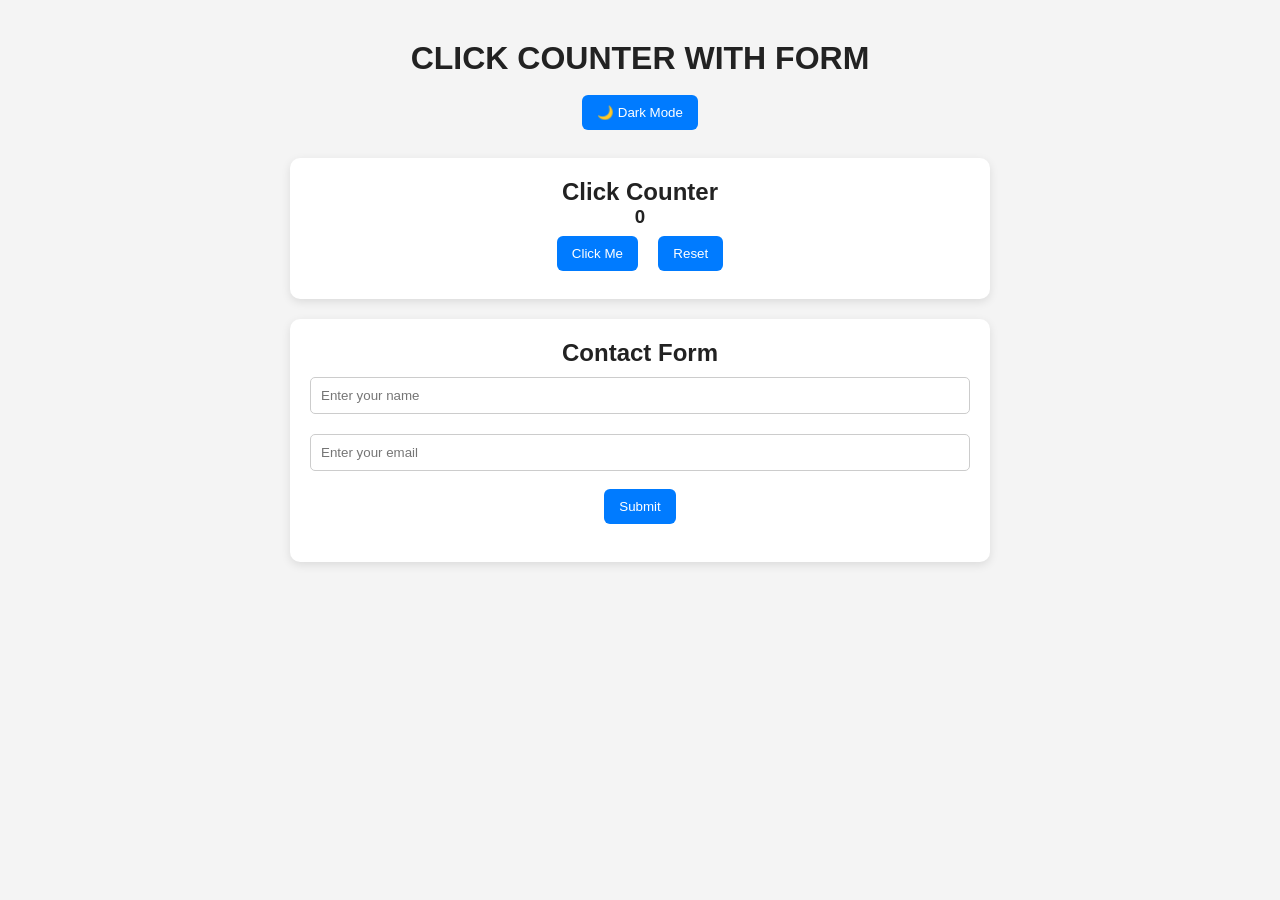
<file: Day4/index.html>
<!DOCTYPE html>
<html lang="en">
<head>
    <meta charset="UTF-8">
    <meta name="viewport" content="width=device-width, initial-scale=1.0">
    <title>Interactive Landing Page</title>
    <link rel="stylesheet" href="style2.css">
</head>
<body>

    <div class="container">
        <h1>CLICK COUNTER WITH FORM</h1>
        

        <!-- Dark Mode Toggle -->
        <button id="themeBtn">🌙 Dark Mode</button>

        <!-- Click Counter -->
        <div class="card">
            <h2>Click Counter</h2>
            <h3 id="count">0</h3>

            <button id="increaseBtn">Click Me</button>
            <button id="resetBtn">Reset</button>
        </div>

        <!-- Form Validation -->
        <div class="card">
            <h2>Contact Form</h2>

            <form id="contactForm">
                <input
                    type="text"
                    id="name"
                    placeholder="Enter your name"
                >

                <input
                    type="email"
                    id="email"
                    placeholder="Enter your email"
                >

                <button type="submit">Submit</button>
            </form>

            <p id="message"></p>
        </div>
    </div>

    <script src="script.js"></script>
</body>
</html>
</file>
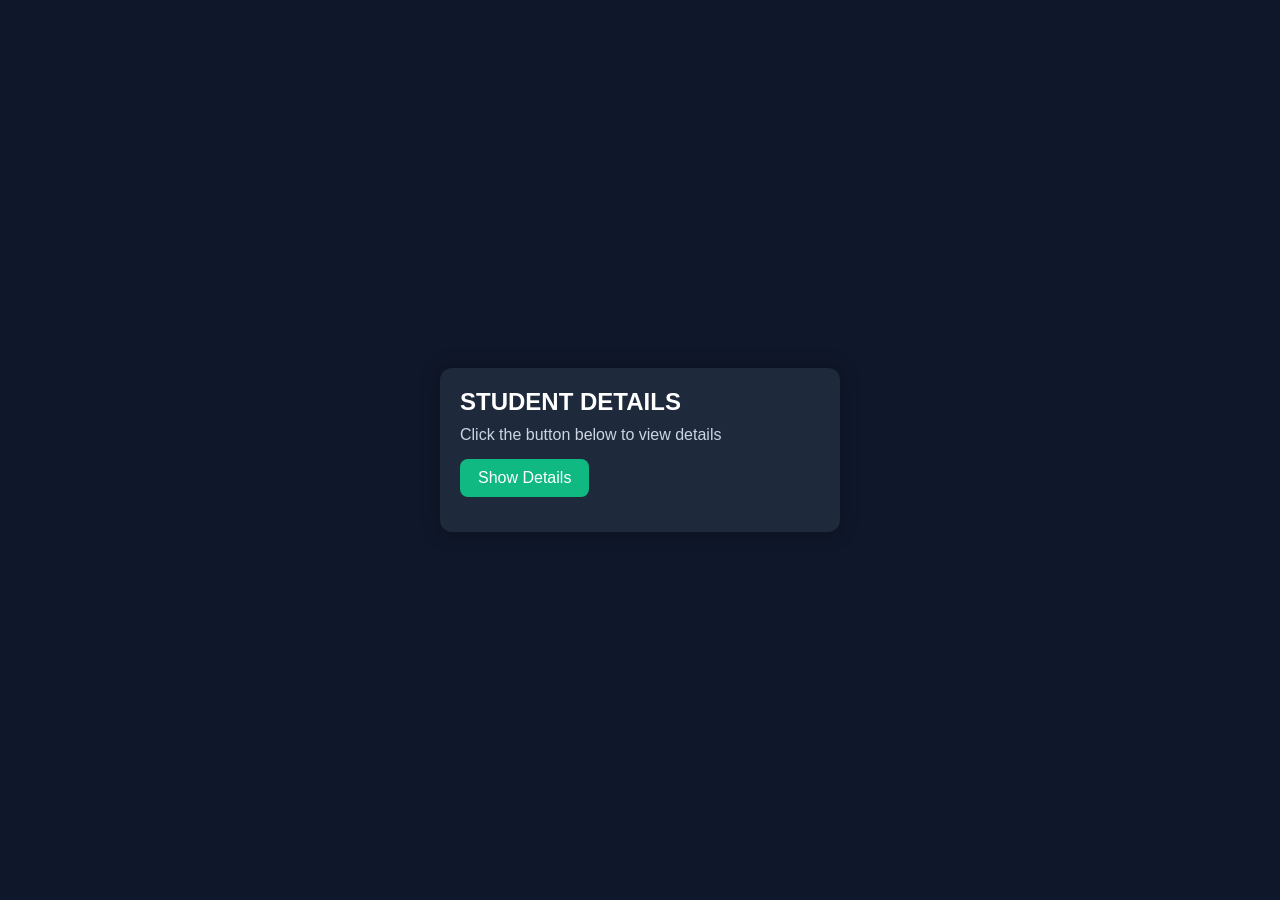
<file: Day5/index.html>
<!DOCTYPE html>
<html lang="en">
<head>
<meta charset="UTF-8">
<meta name="viewport" content="width=device-width, initial-scale=1.0">
<title>Mission & Code Challenge</title>

<style>
    *{
        margin:0;
        padding:0;
        box-sizing:border-box;
        font-family: Arial, sans-serif;
    }

    body{
        background:#0f172a;
        display:flex;
        justify-content:center;
        align-items:center;
        height:100vh;
        color:white;
    }

    /* Fade In Animation */
    .card{
        width:400px;
        background:#1e293b;
        border-radius:12px;
        padding:20px;
        box-shadow:0 0 20px rgba(0,0,0,0.3);
        animation:fadeIn 1s ease-in-out;
    }

    @keyframes fadeIn{
        from{
            opacity:0;
            transform:translateY(20px);
        }
        to{
            opacity:1;
            transform:translateY(0);
        }
    }

    h2{
        margin-bottom:10px;
    }

    p{
        color:#cbd5e1;
        margin-bottom:15px;
    }

    .btn{
        padding:10px 18px;
        border:none;
        border-radius:8px;
        cursor:pointer;
        background:#10b981;
        color:white;
        font-size:16px;
        transition:all 0.3s ease;
    }

    /* Toggle Color */
    .btn.active{
        background:#ef4444;
    }

    /* Expand / Collapse Section */
    .details{
        max-height:0;
        overflow:hidden;
        transition:max-height 0.4s ease;
        margin-top:15px;
        background:#334155;
        border-radius:8px;
        padding:0 15px;
    }

    .details.show{
        max-height:200px;
        padding:15px;
    }

    .details ul{
        padding-left:18px;
    }

    .details li{
        margin:8px 0;
    }
</style>
</head>
<body>

<div class="card">
    <h2>STUDENT DETAILS</h2>
    <p>Click the button below to view details</p>

    <button class="btn" id="toggleBtn">
        Show Details
    </button>

    <div class="details" id="details">
        <ul>
            <li>NAME:PRATYUSH SHARMA</li>
            <li>BRANCH:BTECH</li>
            <li>SECTION:E</li>
            <li>CGPA:9.54</li>
        </ul>
    </div>
</div>

<script>
    const btn = document.getElementById("toggleBtn");
    const details = document.getElementById("details");

    btn.addEventListener("click", () => {
        details.classList.toggle("show");
        btn.classList.toggle("active");

        if(details.classList.contains("show")){
            btn.textContent = "Hide Details";
        } else {
            btn.textContent = "Show Details";
        }
    });
</script>

</body>
</html>
</file>
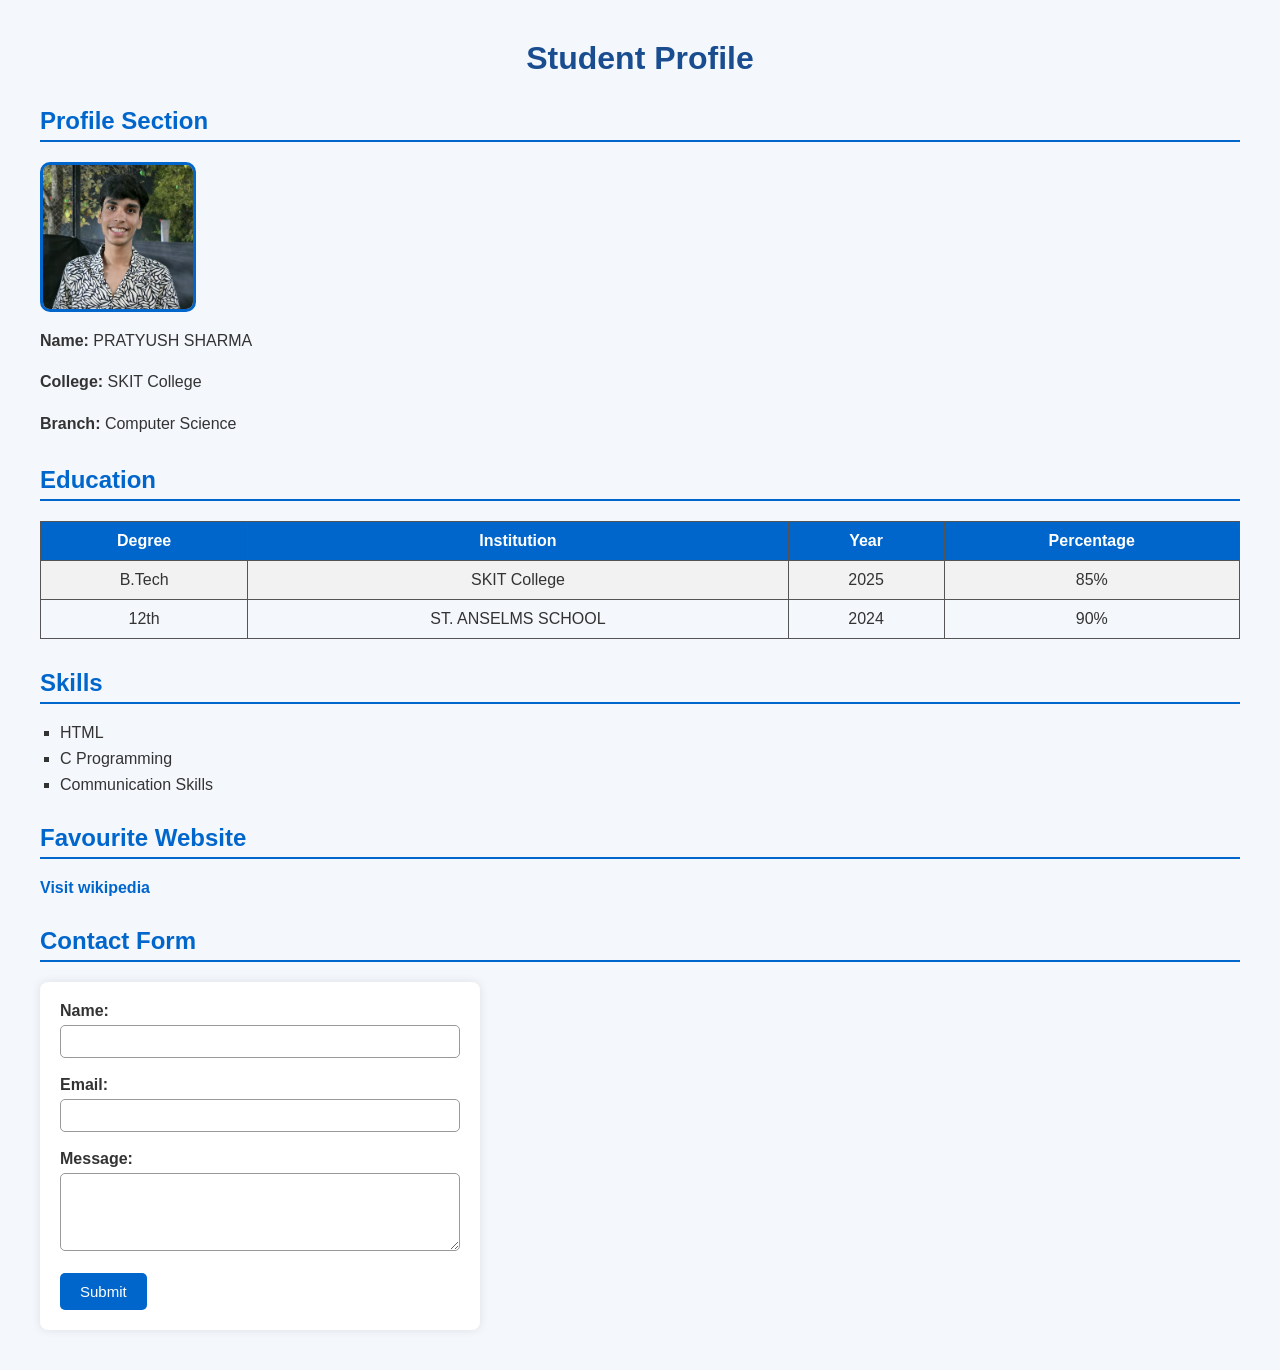
<file: Day1/day1.html>
<!DOCTYPE html>
<html>
<head>
    <title>Student Profile</title>
    <link rel="stylesheet" href="style.css">
</head>
<body>

    <h1>Student Profile</h1>

    <h2>Profile Section</h2>
    <img src="profile.jpeg" alt="Student Photo" width="150">
    <p><b>Name:</b> PRATYUSH SHARMA</p>
    <p><b>College:</b> SKIT College</p>
    <p><b>Branch:</b> Computer Science</p>

    <h2>Education</h2>
    <table border="1">
        <tr>
            <th>Degree</th>
            <th>Institution</th>
            <th>Year</th>
            <th>Percentage</th>
        </tr>
        <tr>
            <td>B.Tech</td>
            <td>SKIT College</td>
            <td>2025</td>
            <td>85%</td>
        </tr>
        <tr>
            <td>12th</td>
            <td>ST. ANSELMS SCHOOL</td>
            <td>2024</td>
            <td>90%</td>
        </tr>
    </table>

    <h2>Skills</h2>
    <ul>
        <li>HTML</li>
        <li>C Programming</li>
        <li>Communication Skills</li>
    </ul>

    <h2>Favourite Website</h2>
    <a href="https://www.wikipedia.org/" target="_blank">
        Visit wikipedia
    </a>

    <h2>Contact Form</h2>
    <form>
        <label>Name:</label><br>
        <input type="text"  name="name"><br><br>

        <label>Email:</label><br>
        <input type="email" name="email"><br><br>

        <label>Message:</label><br>
        <textarea rows="4" cols="30"></textarea><br><br>

        <input type="submit" value="Submit">
    </form>

</body>
</html>
</file>
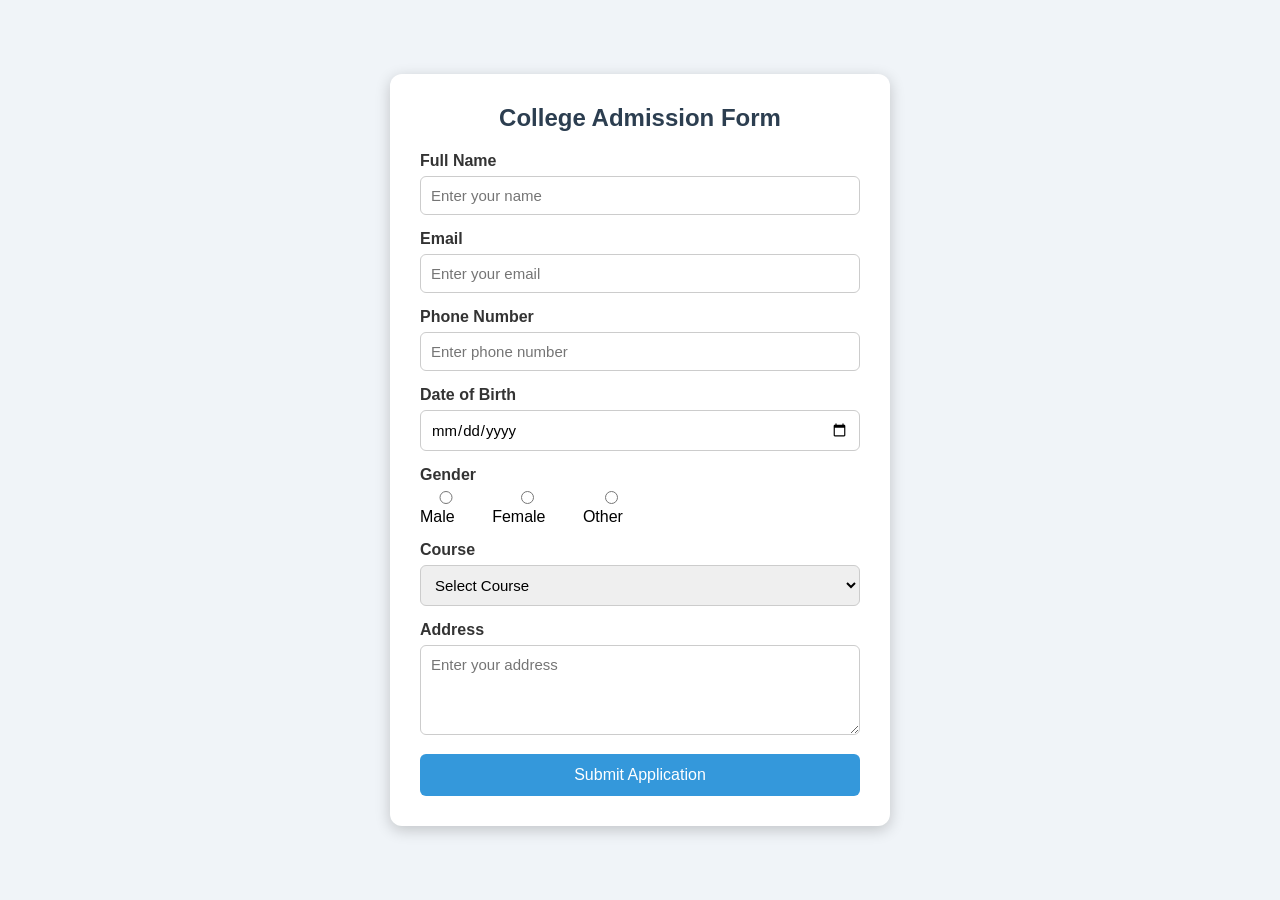
<file: Day2/collegeform.html>
<!DOCTYPE html>
<html lang="en">
<head>
<meta charset="UTF-8">
<meta name="viewport" content="width=device-width, initial-scale=1.0">
<title>College Admission Form</title>

<style>
    *{
        margin:0;
        padding:0;
        box-sizing:border-box;
        font-family: Arial, sans-serif;
    }

    body{
        background: #f0f4f8;
        display:flex;
        justify-content:center;
        align-items:center;
        min-height:100vh;
    }

    .container{
        width:500px;
        background:#fff;
        padding:30px;
        border-radius:12px;
        box-shadow:0 4px 15px rgba(0,0,0,0.2);
    }

    h2{
        text-align:center;
        color:#2c3e50;
        margin-bottom:20px;
    }

    .form-group{
        margin-bottom:15px;
    }

    label{
        display:block;
        margin-bottom:6px;
        font-weight:bold;
        color:#333;
    }

    input,
    select,
    textarea{
        width:100%;
        padding:10px;
        border:1px solid #ccc;
        border-radius:6px;
        font-size:15px;
    }

    input:focus,
    select:focus,
    textarea:focus{
        outline:none;
        border-color:#3498db;
    }

    .gender{
        display:flex;
        gap:20px;
        margin-top:5px;
    }

    .gender label{
        font-weight:normal;
    }

    button{
        width:100%;
        padding:12px;
        background:#3498db;
        color:white;
        border:none;
        border-radius:6px;
        font-size:16px;
        cursor:pointer;
        transition:0.3s;
    }

    button:hover{
        background:#217dbb;
    }
</style>
</head>
<body>

<div class="container">

    <h2>College Admission Form</h2>

    <form>

        <div class="form-group">
            <label>Full Name</label>
            <input type="text" placeholder="Enter your name" required>
        </div>

        <div class="form-group">
            <label>Email</label>
            <input type="email" placeholder="Enter your email" required>
        </div>

        <div class="form-group">
            <label>Phone Number</label>
            <input type="tel" placeholder="Enter phone number" required>
        </div>

        <div class="form-group">
            <label>Date of Birth</label>
            <input type="date" required>
        </div>

        <div class="form-group">
            <label>Gender</label>
            <div class="gender">
                <div>
                    <input type="radio" name="gender" required> Male
                </div>
                <div>
                    <input type="radio" name="gender"> Female
                </div>
                <div>
                    <input type="radio" name="gender"> Other
                </div>
            </div>
        </div>

        <div class="form-group">
            <label>Course</label>
            <select required>
                <option value="">Select Course</option>
                <option>BCA</option>
                <option>BBA</option>
                <option>B.Tech</option>
                <option>B.Sc</option>
                <option>BA</option>
            </select>
        </div>

        <div class="form-group">
            <label>Address</label>
            <textarea rows="4" placeholder="Enter your address"></textarea>
        </div>

        <button type="submit">Submit Application</button>

    </form>

</div>

</body>
</html>
</file>
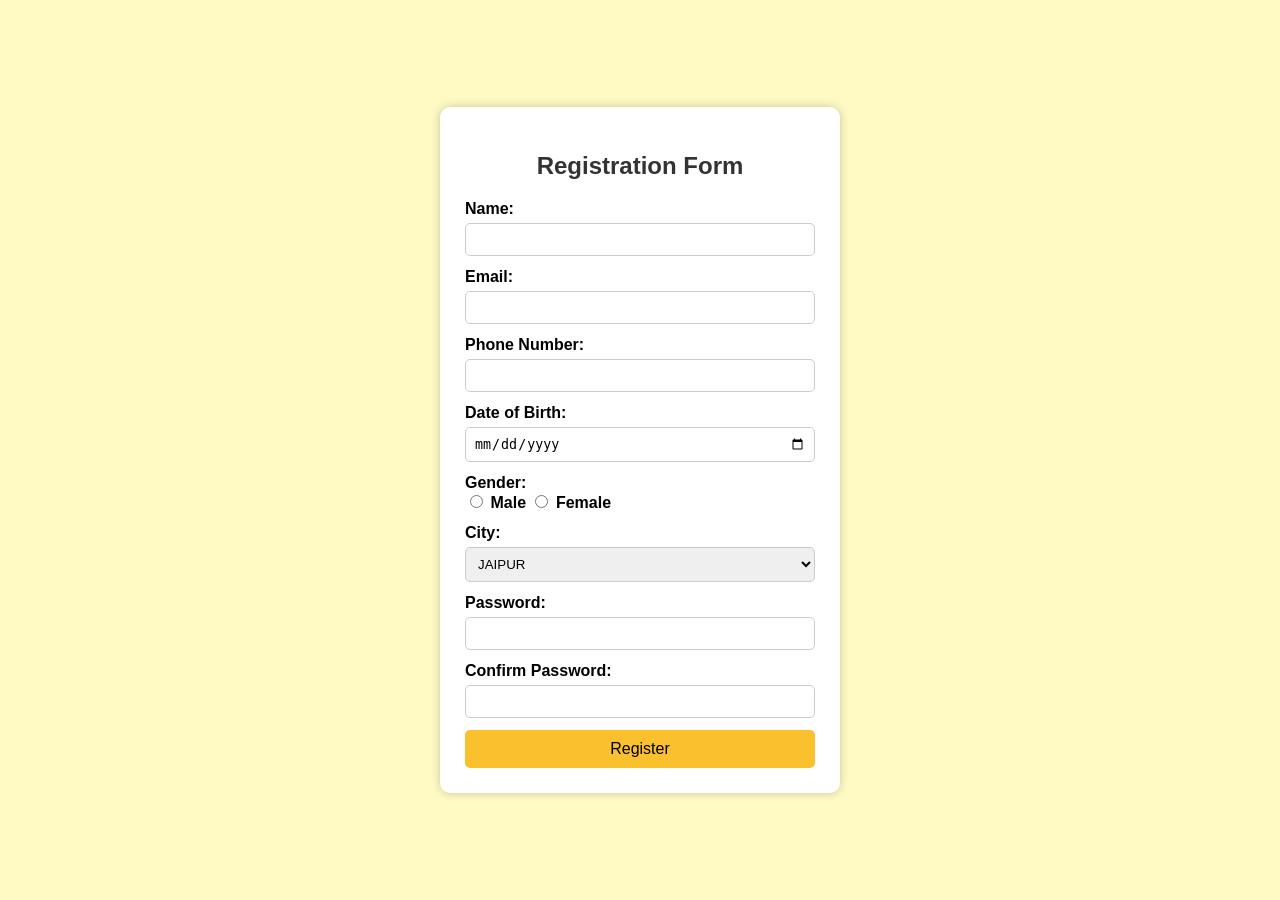
<file: Day2/collegeformcss.html>
<!DOCTYPE html>
<html>
<head>
    <title>Registration Form</title>

    <style>
        body {
            font-family: Arial, sans-serif;
            background-color: #fff9c4; /* Light Yellow */
            display: flex;
            justify-content: center;
            align-items: center;
            min-height: 100vh;
            margin: 0;
        }

        .container {
            background-color: white;
            padding: 25px;
            border-radius: 10px;
            box-shadow: 0 0 10px rgba(0,0,0,0.2);
            width: 350px;
        }

        h2 {
            text-align: center;
            color: #333;
        }

        label {
            font-weight: bold;
        }

        input[type="text"],
        input[type="email"],
        input[type="tel"],
        input[type="date"],
        input[type="password"],
        select {
            width: 100%;
            padding: 8px;
            margin-top: 5px;
            margin-bottom: 12px;
            border: 1px solid #ccc;
            border-radius: 5px;
            box-sizing: border-box;
        }

        input[type="submit"] {
            width: 100%;
            padding: 10px;
            background-color: #fbc02d;
            color: black;
            border: none;
            border-radius: 5px;
            cursor: pointer;
            font-size: 16px;
        }

        input[type="submit"]:hover {
            background-color: #f9a825;
        }

        .gender {
            margin-bottom: 12px;
        }
    </style>
</head>

<body>

<div class="container">
    <h2>Registration Form</h2>

    <form action="submit.php" method="post">

        <label for="name">Name:</label>
        <input type="text" id="name" name="name" required>

        <label for="email">Email:</label>
        <input type="email" id="email" name="email" required>

        <label for="phone">Phone Number:</label>
        <input type="tel" id="phone" name="phone" required>

        <label for="dob">Date of Birth:</label>
        <input type="date" id="dob" name="dob" required>

        <label>Gender:</label>
        <div class="gender">
            <input type="radio" id="male" name="gender" value="male" required>
            <label for="male">Male</label>

            <input type="radio" id="female" name="gender" value="female" required>
            <label for="female">Female</label>
        </div>

        <label for="city">City:</label>
        <select id="city" name="city" required>
            <option value="JAIPUR">JAIPUR</option>
            <option value="KOTA">KOTA</option>
            <option value="RAIPUR">RAIPUR</option>
            <option value="DELHI">DELHI</option>
            <option value="MUMBAI">MUMBAI</option>
        </select>

        <label for="password">Password:</label>
        <input type="password" id="password" name="password" required>

        <label for="confirm_password">Confirm Password:</label>
        <input type="password" id="confirm_password" name="confirm_password" required>

        <input type="submit" value="Register">

    </form>
</div>

</body>
</html>
</file>
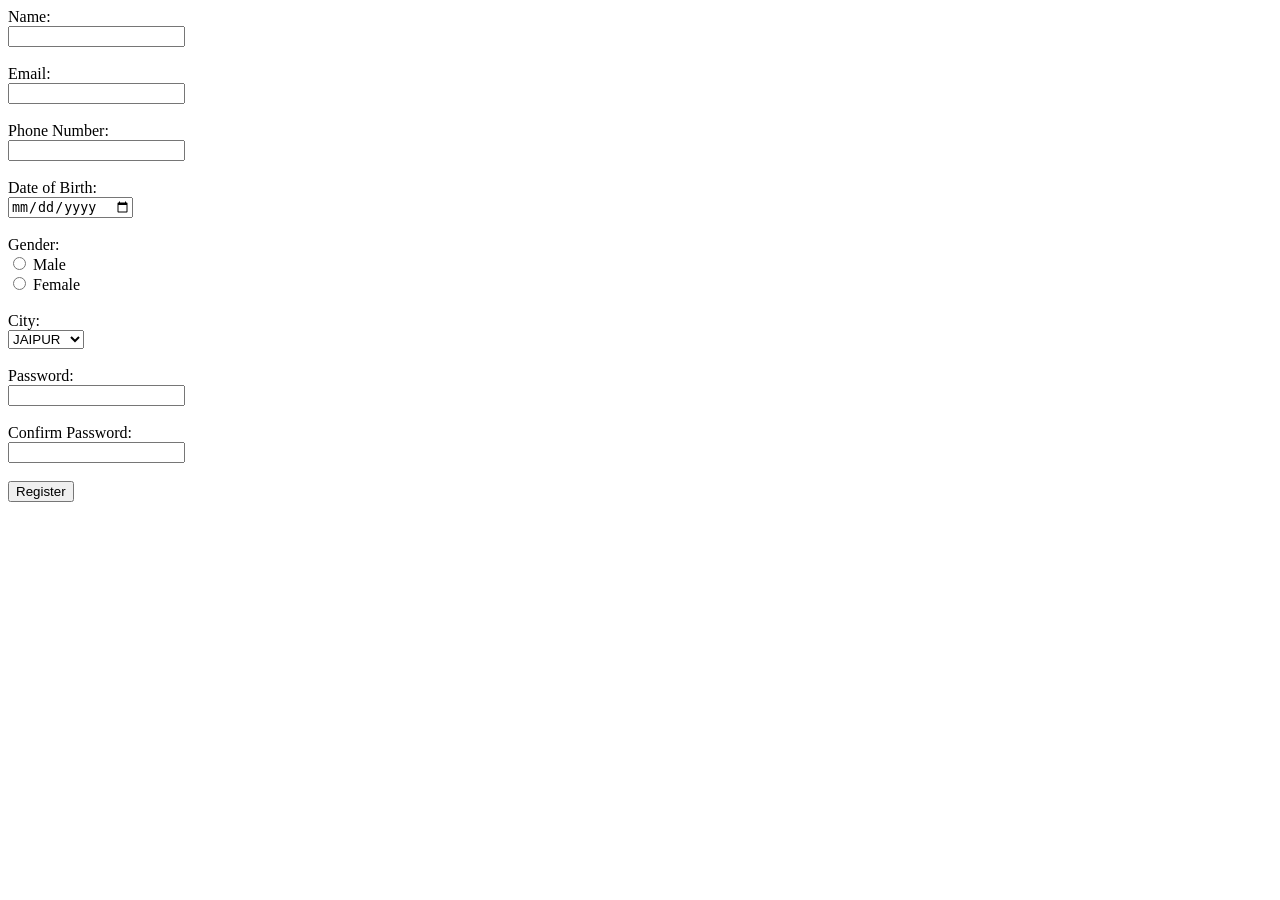
<file: Day2/form.html>
<!DOCTYPE html>
<html>
<head>
    <title>Registration Form</title>
    
</head>
<body>
<form action="submit.php" method="post">
    <label for="name">Name:</label><br>
    <input type="text" id="name" name="name" required><br><br>

    <label for="email">Email:</label><br>
    <input type="email" id="email" name="email" required><br><br>
    <label for="phone">Phone Number:</label><br>
    <input type="tel" id="phone" name="phone" required><br><br>
    <label for="dob">Date of Birth:</label><br>
    <input type="date" id="dob" name="dob" required><br><br>
    <label >Gender:</label><br>
    <input type="radio" id="male" name="gender "value="male"required>
    <label for="male">Male</label><br>
    <input type="radio" id="female" name="gender" value="female"required>
    <label for="female">Female</label><br><br>

    <label for="city">City:</label><br>
    <select id="city" name="city" required>         
        <option value="JAIPUR">JAIPUR</option>
        <option value="KOTA">KOTA</option>
        <option value="RAIPUR">RAIPUR</option>
        <option value="DELHI">DELHI</option>
        <option value="MUMBAI">MUMBAI</option>
    </select><br><br>

    <label for="password">Password:</label><br>
    <input type="password" id="password" name="password" required><br><br>

    <label for="confirm_password">Confirm Password:</label><br>
    <input type="password" id="confirm_password" name="confirm_password" required><br><br>

    <input type="submit" value="Register">
    
</style>
</body>
</html>
</file>
<file: Day4/style2.css>
*{
    margin:0;
    padding:0;
    box-sizing:border-box;
    font-family:Arial, sans-serif;
}

body{
    background:#f4f4f4;
    color:#222;
    transition:0.3s;
}

.container{
    width:90%;
    max-width:700px;
    margin:40px auto;
    text-align:center;
}

h1{
    margin-bottom:10px;
}

.card{
    background:white;
    padding:20px;
    margin-top:20px;
    border-radius:10px;
    box-shadow:0 3px 10px rgba(0,0,0,0.1);
}

button{
    padding:10px 15px;
    margin:8px;
    border:none;
    border-radius:6px;
    cursor:pointer;
    background:#007bff;
    color:white;
}

button:hover{
    opacity:0.9;
}

input{
    width:100%;
    padding:10px;
    margin:10px 0;
    border:1px solid #ccc;
    border-radius:5px;
}

#message{
    margin-top:10px;
    font-weight:bold;
}

/* Dark Mode */
.dark{
    background:#121212;
    color:white;
}

.dark .card{
    background:#1f1f1f;
    color:white;
}

.dark input{
    background:#333;
    color:white;
    border:1px solid #555;
}
</file>
<file: Day1/style.css>
/* General Page Styling */
body {
    font-family: Arial, sans-serif;
    background-color: #f4f7fc;
    margin: 40px;
    color: #333;
}

/* Main Heading */
h1 {
    text-align: center;
    color: #1a4d8f;
    margin-bottom: 30px;
}

/* Section Headings */
h2 {
    color: #0066cc;
    border-bottom: 2px solid #0066cc;
    padding-bottom: 5px;
    margin-top: 30px;
}

/* Profile Image */
img {
    display: block;
    margin-bottom: 15px;
    border: 3px solid #0066cc;
    border-radius: 10px;
}

/* Paragraphs */
p {
    font-size: 16px;
    line-height: 1.6;
}

/* Table Styling */
table {
    width: 100%;
    border-collapse: collapse;
    margin-top: 10px;
}

table, th, td {
    border: 1px solid #555;
}

th {
    background-color: #0066cc;
    color: white;
    padding: 10px;
}

td {
    padding: 10px;
    text-align: center;
}

tr:nth-child(even) {
    background-color: #f2f2f2;
}

/* Skills List */
ul {
    list-style-type: square;
    padding-left: 20px;
}

li {
    margin-bottom: 8px;
}

/* Hyperlink */
a {
    color: #0066cc;
    text-decoration: none;
    font-weight: bold;
}

a:hover {
    color: red;
    text-decoration: underline;
}

/* Form Styling */
form {
    background-color: white;
    width: 400px;
    padding: 20px;
    border-radius: 8px;
    box-shadow: 0 0 10px rgba(0, 0, 0, 0.1);
}

label {
    font-weight: bold;
}

input[type="text"],
input[type="email"],
textarea {
    width: 100%;
    padding: 8px;
    margin-top: 5px;
    border: 1px solid #999;
    border-radius: 5px;
    box-sizing: border-box;
}

textarea {
    resize: vertical;
}

/* Submit Button */
input[type="submit"] {
    background-color: #0066cc;
    color: white;
    border: none;
    padding: 10px 20px;
    border-radius: 5px;
    cursor: pointer;
    font-size: 15px;
}

input[type="submit"]:hover {
    background-color: #004c99;
}
</file>
